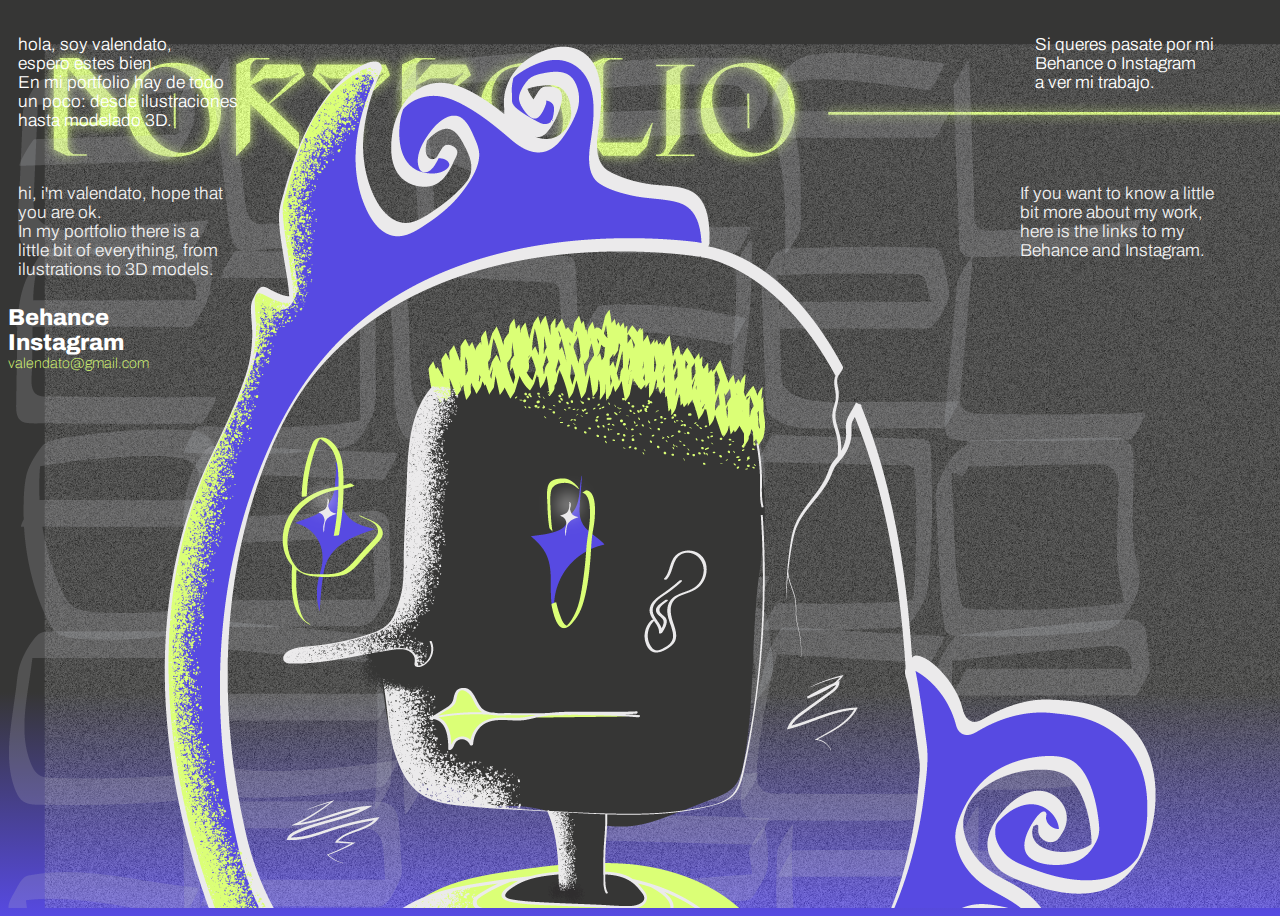
<file: dato_landing _entrega/index.html>
<!DOCTYPE html>
<html lang="en">
<head>
    <meta charset="UTF-8">
    <meta http-equiv="X-UA-Compatible" content="IE=edge">
    <meta name="viewport" content="width=device-width, initial-scale=1.0">
    <title>Prueba tipografías Portfolio</title>
    <link rel="stylesheet" href="css/estilos.css">
</head>
<body>

    <header>

    <div class="columnas">
    <p> hola, soy valendato, <br> espero estes bien. <br>
    En mi portfolio hay de todo <br> un poco: desde ilustraciones <br> hasta  
    modelado 3D.</p>

    <p>Si queres pasate por mi <br> Behance o Instagram <br> a ver mi trabajo. </p>
    </div>


<div class="columnas2">
    <p class="parrafos"> hi, i'm valendato, hope that <br> you are ok.<br>In my portfolio there is a <br> little bit of everything, from <br> ilustrations to 3D models.</p> 
        
    <p class="parrafos">If you want to know a little <br> bit more about my work, <br> here is the links to my <br> Behance and Instagram.</p>
    </div>
    
   
    <a href=""></a>
    <a target="_blank" title="Behance" href="https://www.behance.net/valentinodato" id="vinculo2">Behance</a>

    <br>
        
    <a href=""></a>
    <a target="_blank" title="Instagram" href="https://www.instagram.com/sat0____/?hl=es-la" id="vinculo">Instagram</a>
    
    <br>

    <a1 href="mailto:valendato@gmail.com?subject=Propuesta de trabajo">valendato@gmail.com</a>
    

</header>

</body>
</html>
</file>
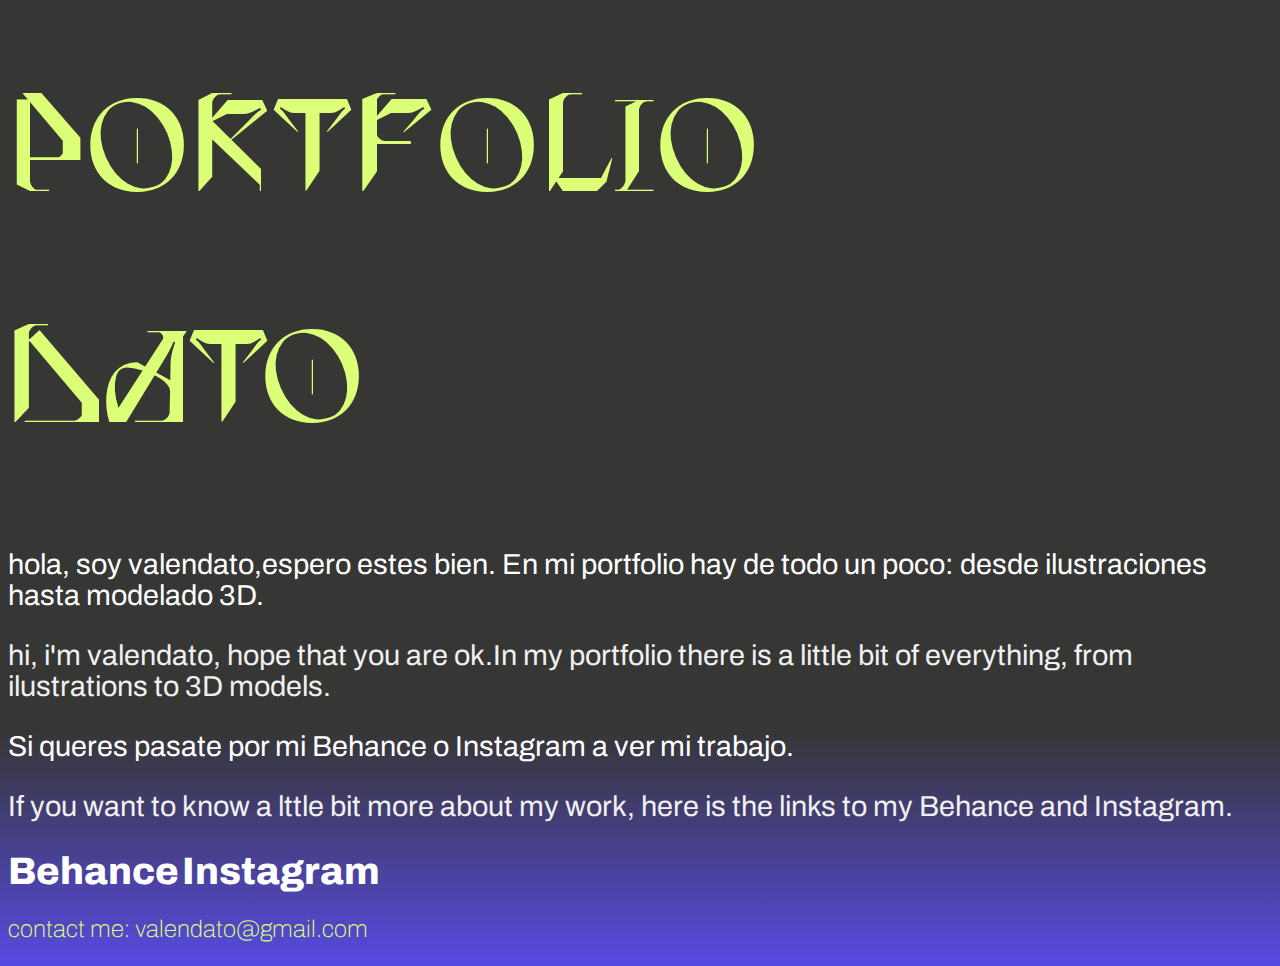
<file: dato_landing/index.html>
<!DOCTYPE html>
<html lang="en">
<head>
    <meta charset="UTF-8">
    <meta http-equiv="X-UA-Compatible" content="IE=edge">
    <meta name="viewport" content="width=device-width, initial-scale=1.0">
    <title>Prueba tipografías Portfolio</title>
    <link rel="stylesheet" href="css/estilos.css">
</head>
<body>

    <h1>PORTFOLIO</h1>
    <h1>DATO</h1>

    <p id="parrafoA"> hola, soy valendato,espero estes bien.
    En mi portfolio hay de todo un poco: desde ilustraciones hasta  
    modelado 3D.</p>
        
    <p id="parrafoB"> hi, i'm valendato, hope that you are ok.In my portfolio there is a little bit of everything, from ilustrations to 3D models.</p> 
    
    <p id="parrafoC">Si queres pasate por mi Behance o Instagram a ver mi trabajo. </p>
        
    <p id="parrafoD">If you want to know a lttle bit more about my work, here is the links to my Behance and Instagram.</p>
    
    <a href=""></a>
    <a target="_blank" title="Behance" href="https://www.behance.net/valentinodato" id="vinculo2">Behance</a>
        
    <a href=""></a>
    <a target="_blank" title="Instagram" href="https://www.instagram.com/sat0____/?hl=es-la" id="vinculo">Instagram</a>

    <p id="mail"> contact me:
        valendato@gmail.com
    </p>



    
    
</body>
</html>
</file>
<file: dato_landing _entrega/css/estilos.css>
@import url('https://fonts.googleapis.com/css2?family=Archivo:wght@300&display=swap');

*{
    box-sizing: border-box;
}

body {
    background: linear-gradient(180deg, #363635 75.56%, #574AE2 100%); mix-blend-mode: normal;
    
    font-family: 'Archivo', sans-serif;
    /*no entendí para que funciona lo del porcentaje*/
    font-size: 60%;
    /*el valor por defecto es de 16px
    90% de 16px*/
    color:black  
}

header{
    width: 100vw;
    height: 100vh;
    /*NO SUPE ACOMODAR EL TAMAÑO Y AJUSTAR LA IMAGEN AL MARGEN - "background positioning"*/
    background-image: url(../recursos/ilustración.png), url(../recursos/textura\ -\ granulado.png), url(../recursos/título.png);
    background-repeat: no-repeat;
    /*un valor afecta a todas*/
}

/*no se porque la ubicación de las columnas quedó tan separada, y porque la de arriba a la derecha queda un poco más marginada hacia ese lado*/
/*¿se puede achicar la distancia entre párrafos?*/

.columnas{
    justify-content: space-between;
    display:flex;
    padding: 1em;
    width: 95%;
}

.columnas2{
    justify-content: space-between;
    display:flex;
    padding: 1em;
    width: 95%;
}

p{font-family: 'Archivo', sans-serif;
    font-size: 1.8em;
    font-weight: 300;
    color:white}

/*clase: anotación anterior al "id(?" que lleva punto para llamar la propiedad mas de una vez*/
.parrafos {
    /*el valor por defecto es de 16px
    90% de 16px*/
    color:#F0F0F0
}

@font-face {
    font-family: miFuente;
    src: url(../fuente/miFuente.ttf);
    font-weight:100;
    
}

h1{
    font-family: miFuente;
    font-size: 8.125em;
    font-weight: 100;
    color: #DBFF76;
}

a {
    
    text-decoration: none;
    /*el valor none quita la decoración de texto. Ej el subrayado*/
    font-size: 2.387em;
    font-weight: 800;
    color:white;
    
}

#vinculo:hover{
    color: black;
    background-color: #DBFF76;
}

#vinculo2:hover{
    color: black;
    background-color: #DBFF76;
}

/*NO SE SI EXISTE O SI ES VÁLIDO PONER "a1"*/
a1 {
    
    text-decoration: none;
    font-weight: 100;
    text-transform: lowercase;
    /*transforma el texto en mayúscula*/
    font-size: 1.5em;
    color: #DBFF76;
 
}


@media (max-width: 768px) {
    body {font-size: 50%;}
}
</file>
<file: dato_landing/css/estilos.css>
@import url('https://fonts.googleapis.com/css2?family=Archivo:wght@300&display=swap');

body {
    background: linear-gradient(180deg, #363635 75.56%, #574AE2 100%); mix-blend-mode: normal;

    font-family: 'Archivo', sans-serif;
    /*no entendí para que funciona lo del porcentaje*/
    font-size: 100%;
    /*el valor por defecto es de 16px
    90% de 16px*/
    color:black
}

#parrafoA {
    font-family: 'Archivo', sans-serif;
    font-size: 1.8em;
    /*el valor por defecto es de 16px
    90% de 16px*/
    color:white
}

#parrafoB {
    font-family: 'Archivo', sans-serif;
    font-size: 1.8em;
    /*el valor por defecto es de 16px
    90% de 16px*/
    color:#F0F0F0
}

#parrafoC {
    font-family: 'Archivo', sans-serif;
    font-size: 1.8em;
    /*el valor por defecto es de 16px
    90% de 16px*/
    color:white
}

#parrafoD {
    font-family: 'Archivo', sans-serif;
    font-size: 1.8em;
    /*el valor por defecto es de 16px
    90% de 16px*/
    color:#F0F0F0
}
@font-face {
    font-family: miFuente;
    src: url(../fuente/miFuente.ttf);
    font-weight:100;
    
}

h1{
    font-family: miFuente;
    font-size: 8.125em;
    font-weight: 100;
    color: #DBFF76;
}

a {
    
    text-decoration: none;
    /*el valor none quita la decoración de texto. Ej el subrayado*/
    font-size: 2.387em;
    font-weight: 800;
    color:white;
    
}

#vinculo:hover{
    /*solo me toma el click cuando lo hago con la ruedita del mouse*/
    color: black;
    background-color: #DBFF76;
}

#vinculo2:hover{
    /*solo me toma el click cuando lo hago con la ruedita del mouse*/
    color: black;
    background-color: #DBFF76;
}

#mail {
    font-weight: 100;
    text-transform: lowercase;
    /*transforma el texto en mayúscula*/
    font-size: 1.5em;
    color: #DBFF76;
}

@media (max-width: 768px) {
    body {font-size: 50%;}
}
</file>
